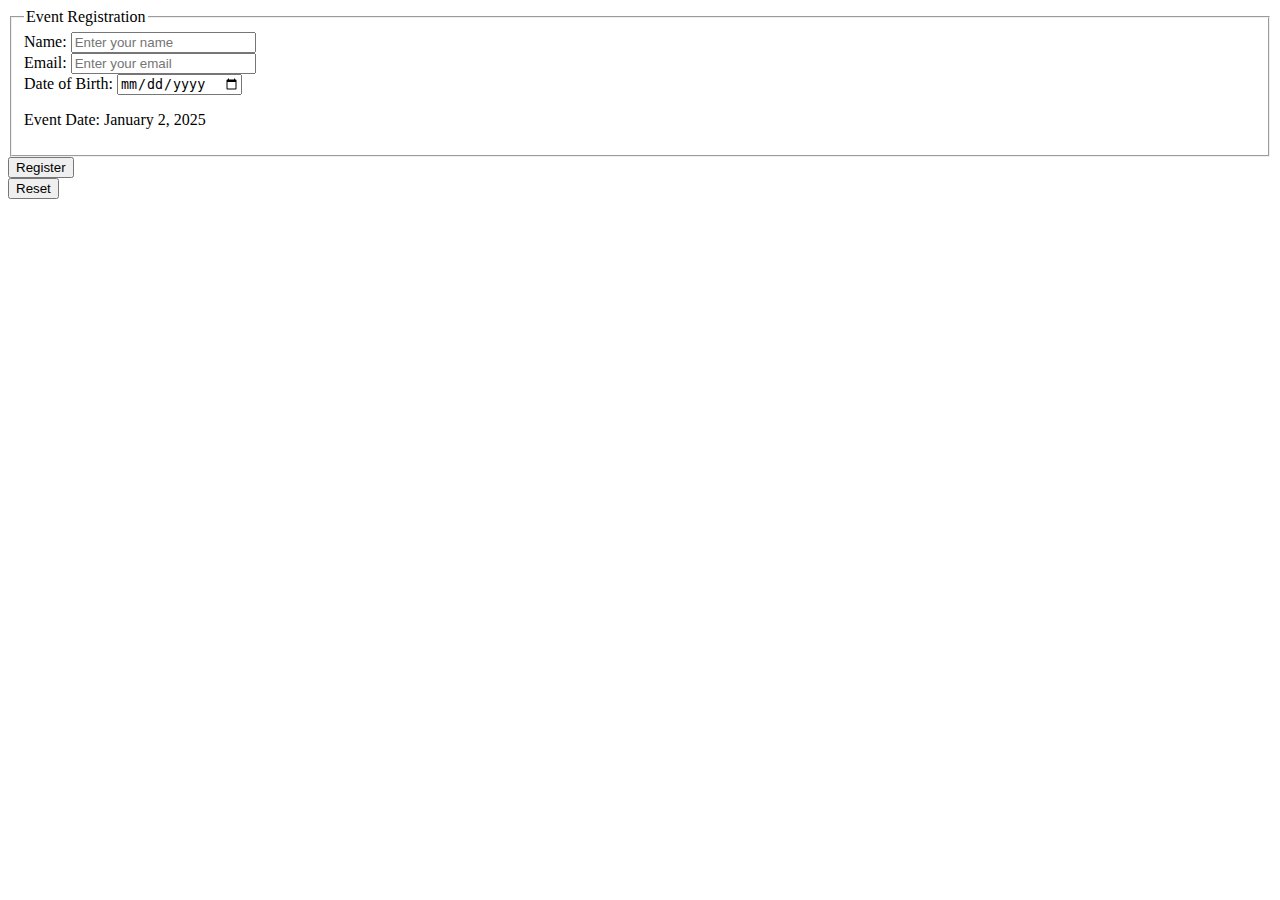
<file: Practice/index.html>
<!DOCTYPE html>
<html lang="en">
<head>
    <meta charset="UTF-8">
    <meta name="viewport" content="width=device-width, initial-scale=1.0">
    <title>Javascript</title>
</head>
<body>
    <form>
        <!-- Grouping related form fields using fieldset -->
        <fieldset>
          <!-- Title for the fieldset -->
          <legend>Event Registration</legend>
      
          <!-- Input field for the user's name -->
          <label for="name">Name:</label>
          <input type="text" id="name" name="name" placeholder="Enter your name">
          <br> <!-- Line break for better spacing -->
      
          <!-- Input field for the user's email -->
          <label for="email">Email:</label>
          <input type="email" id="email" name="email" placeholder="Enter your email">
          <br> <!-- Line break for better spacing -->
      
          <!-- Input field for the date of birth -->
          <label for="dob">Date of Birth:</label>
          <input type="date" id="dob" name="dob">
          <br> <!-- Line break for better spacing -->
      
          <!-- Display event date using the <time> element -->
          <p>Event Date: <time datetime="2025-01-02">January 2, 2025</time></p>
        </fieldset>
      
        <!-- Submit button to send the form -->
        <input type="submit" value="Register">
        <br> <!-- Line break for better spacing -->
      
        <!-- Reset button to clear all form fields -->
        <input type="reset" value="Reset">
      </form>
      
</body>
<script src="index.js"></script>
</html>
</file>
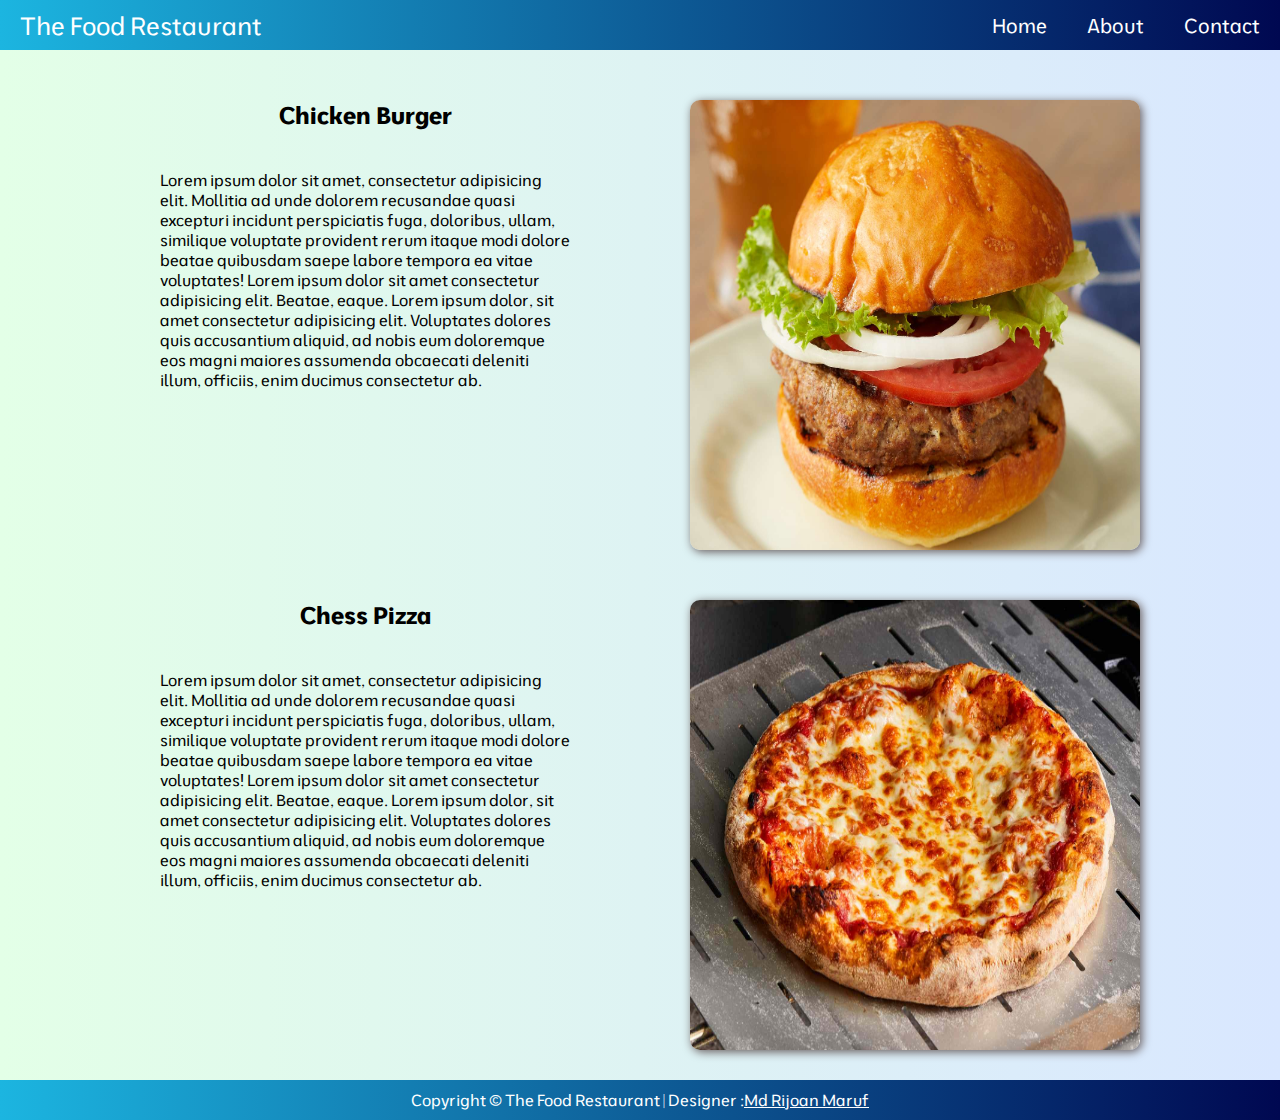
<file: Projects/P_1_The Food Restaurant/index.html>
<!DOCTYPE html>
<html lang="en">
<head>
    <meta charset="UTF-8">
    <meta name="viewport" content="width=device-width, initial-scale=1.0">
    <title>The Food Restaurant</title>
    <link rel="stylesheet" href="style.css">
    <link rel="preconnect" href="https://fonts.googleapis.com">
<link rel="preconnect" href="https://fonts.gstatic.com" crossorigin>
<link href="https://fonts.googleapis.com/css2?family=Moderustic:wght@300..800&display=swap" rel="stylesheet">
</head>
<body>
    <div class="container">
        <!-- Nav Bar -->
        <nav>
            <div class="navlist">
                <div class="icon">
                    The Food Restaurant
                </div>
                <ul>
                    <a href="index.html">
                        <li>Home</li>
                    </a><a href="#">
                        <li>About</li>
                    </a><a href="#">
                        <li>Contact</li>
                    </a>
                </ul>
            </div>
        </nav>


        <!-- Main Body  -->
         <main>
            <div class="mainbody">
                <div class="item1">
                    <div class="details1">
                        <h2>Chicken Burger</h2>
                        <p>Lorem ipsum dolor sit amet, consectetur adipisicing elit. Mollitia ad unde dolorem recusandae quasi excepturi incidunt perspiciatis fuga, doloribus, ullam, similique voluptate provident rerum itaque modi dolore beatae quibusdam saepe labore tempora ea vitae voluptates! Lorem ipsum dolor sit amet consectetur adipisicing elit. Beatae, eaque. Lorem ipsum dolor, sit amet consectetur adipisicing elit. Voluptates dolores quis accusantium aliquid, ad nobis eum doloremque eos magni maiores assumenda obcaecati deleniti illum, officiis, enim ducimus consectetur ab.</p>
                    </div>
                    <div class="img">
                        <div class="imgitem">
                            <img src="item1.jpg" alt="">
                            <div class="layer">
                                <span>Click Hear</span>
                            </div>
                        </div>
                    </div>
                </div>

                <div class="item1">
                    <div class="details1">
                        <h2>Chess Pizza</h2>
                        <p>Lorem ipsum dolor sit amet, consectetur adipisicing elit. Mollitia ad unde dolorem recusandae quasi excepturi incidunt perspiciatis fuga, doloribus, ullam, similique voluptate provident rerum itaque modi dolore beatae quibusdam saepe labore tempora ea vitae voluptates! Lorem ipsum dolor sit amet consectetur adipisicing elit. Beatae, eaque. Lorem ipsum dolor, sit amet consectetur adipisicing elit. Voluptates dolores quis accusantium aliquid, ad nobis eum doloremque eos magni maiores assumenda obcaecati deleniti illum, officiis, enim ducimus consectetur ab.</p>
                    </div>
                    <div class="img">
                        <div class="imgitem">
                            <img src="pizza.jpg" alt="">
                            <div class="layer">
                                <span>Click Hear</span>
                            </div>
                        </div>
                    </div>
                    
                </div>
            </div>
         </main>


         <!-- Footer -->
          <footer>
            <div class="foot">
                <p>Copyright &copy; The Food Restaurant | Designer : <ul><a class="link" href="https://rijoan.com">Md Rijoan Maruf</a> </ul> </p>
            </div>
          </footer>
    </div>
</body>
</html>
</file>
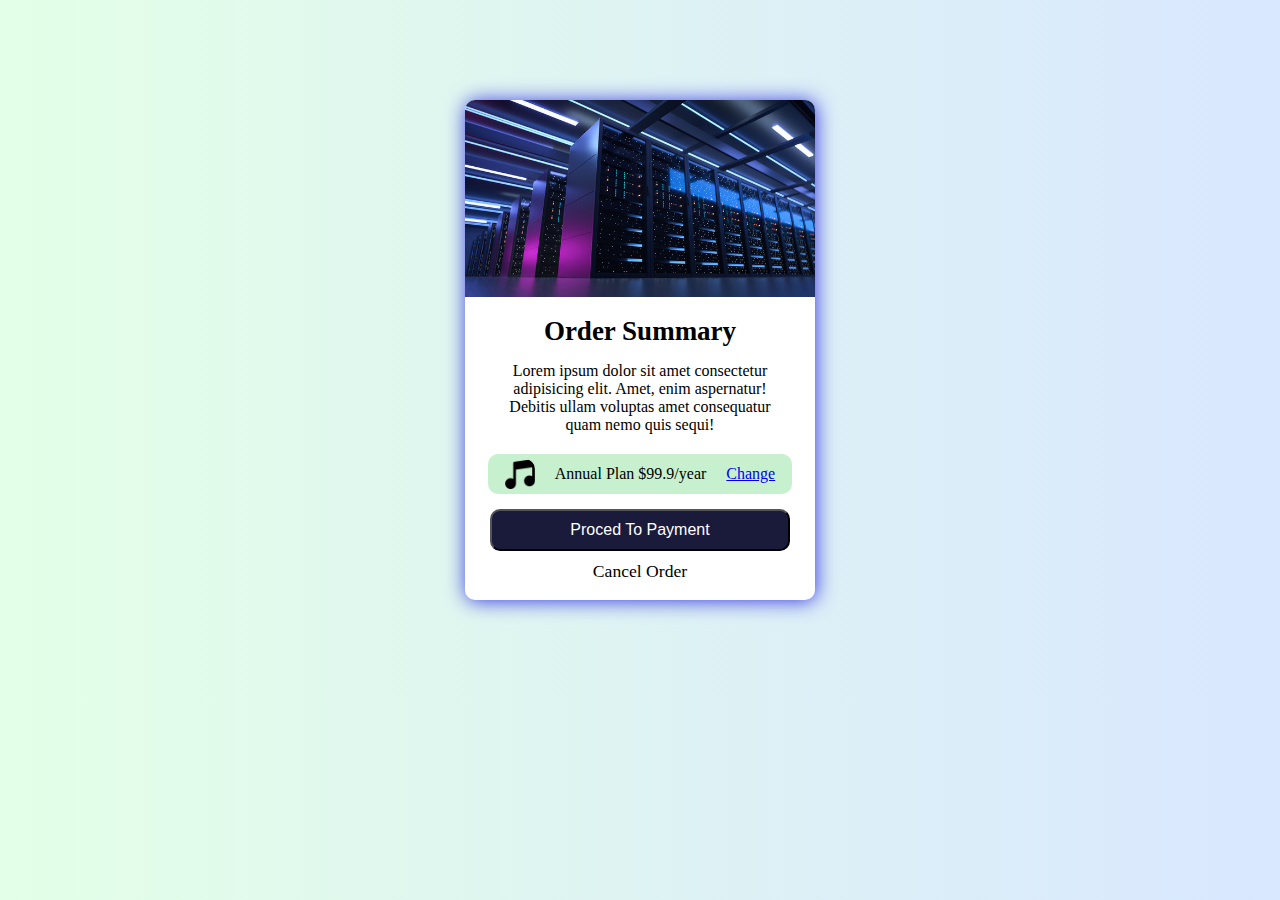
<file: Projects/P_3_Crad_2/index.html>
<!DOCTYPE html>
<html lang="en">
<head>
    <meta charset="UTF-8">
    <meta name="viewport" content="width=device-width, initial-scale=1.0">
    <title>Payment Card</title>
    <style>
        *{
            margin: 0;
            padding: 0;
            box-sizing: border-box;
        }
        body{
            background: linear-gradient(90deg, #e3ffe7 0%, #d9e7ff 100%);
        }

        .container{
            height: 100%;
            width: 100%;
        }
        .box{
            display: flex;
            flex-direction: column;
            height: 500px;
            width: 350px;
            align-items: center;
            margin: 100px auto;
            border-radius: 10px;
            border: 0px solid blue;
            background-color: white;
            box-shadow: 1px 1px 20px rgb(55, 55, 226);
        }
        .box img{
            width: 350px;
            border-radius: 10px 10px 0 0;
        }

        .box h2{
            padding: 15px;
            font-size: 27px;
        }
        .text{
            display: flex;
            width: 80%;
            justify-content: center;
            text-align: center;
            padding-bottom: 20px;
        }

        .payment{
            background-color: rgb(199, 241, 206);
            width: 87%;
            height: 40px;
            display: flex;
            gap: 20px;
            border-radius: 10px;
            align-items: center;
            justify-content: center;
            padding: 10px;
        }
        .payment img{
            height: 30px;
            width: 30px;
        }

        .btn input{
            width: 300px;
            padding: 10px;
            font-size: 16px;
            margin-top: 15px;
            border-radius: 10px;
            background-color: rgb(26, 26, 59);
            color: white;
        }

        .btn2 p{
            margin-top: 10px;
            font-size: 1.1rem;
        }

    </style>
</head>
<body>
    <div class="container">
        <div class="box">
            <div class="img">
                <img src="img.jpg" alt="Server Image">
            </div>

            <div class="heading">
                <h2>Order Summary</h2>
            </div>

            <div class="text">
                <p>Lorem ipsum dolor sit amet consectetur adipisicing elit. Amet, enim aspernatur! Debitis ullam voluptas amet consequatur quam nemo quis sequi!</p>
            </div>

            <div class="payment">
                <img src="music-player.png" alt="" class="icon">
                <p class="text2">
                    Annual Plan $99.9/year
                </p>
                <a href="#">Change</a>
            </div>

            <div class="btn">
                <input type="button" value="Proced To Payment">
            </div>

            <div class="btn2">
                <p>Cancel Order</p>
            </div>
        </div>
    </div>
</body>
</html>
</file>
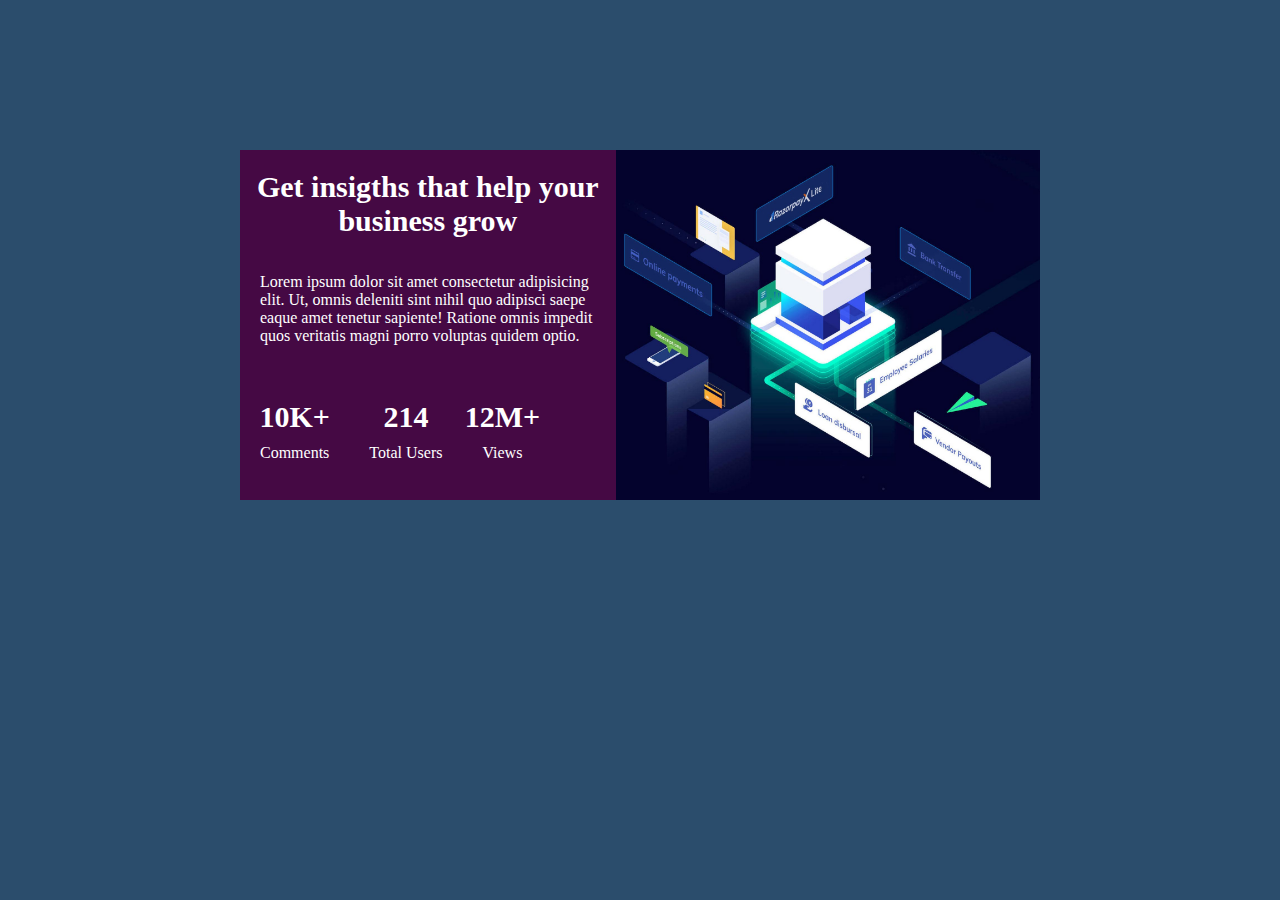
<file: Projects/P_4_Crad_3/index.html>
<!DOCTYPE html>
<html lang="en">
<head>
    <meta charset="UTF-8">
    <meta name="viewport" content="width=device-width, initial-scale=1.0">
    <title>Card 3</title>
    <link rel="stylesheet" href="style.css">
</head>
<body>
    <div class="container">
        <div class="box">
            <div class="right">
                <div class="heading">
                    <h2>Get insigths that help your business grow</h2>
                </div>
                <div class="text">
                    <p>Lorem ipsum dolor sit amet consectetur adipisicing elit. Ut, omnis deleniti sint nihil quo adipisci saepe eaque amet tenetur sapiente! Ratione omnis impedit quos veritatis magni porro voluptas quidem optio.</p>
                </div>
                <div class="stat">
                    <div class="comment">
                        <h2>10K+</h2>
                        <p>Comments</p>
                    </div>
                    <div class="user">
                        <h2>214</h2>
                        <p>Total Users</p>
                    </div>
                    <div class="view">
                        <h2>12M+</h2>
                        <p>Views</p>
                    </div>
                </div>
            </div>
            <div class="left">
                <img src="icon.jpg" alt="">
            </div>
        </div>
    </div>
</body>
</html>
</file>
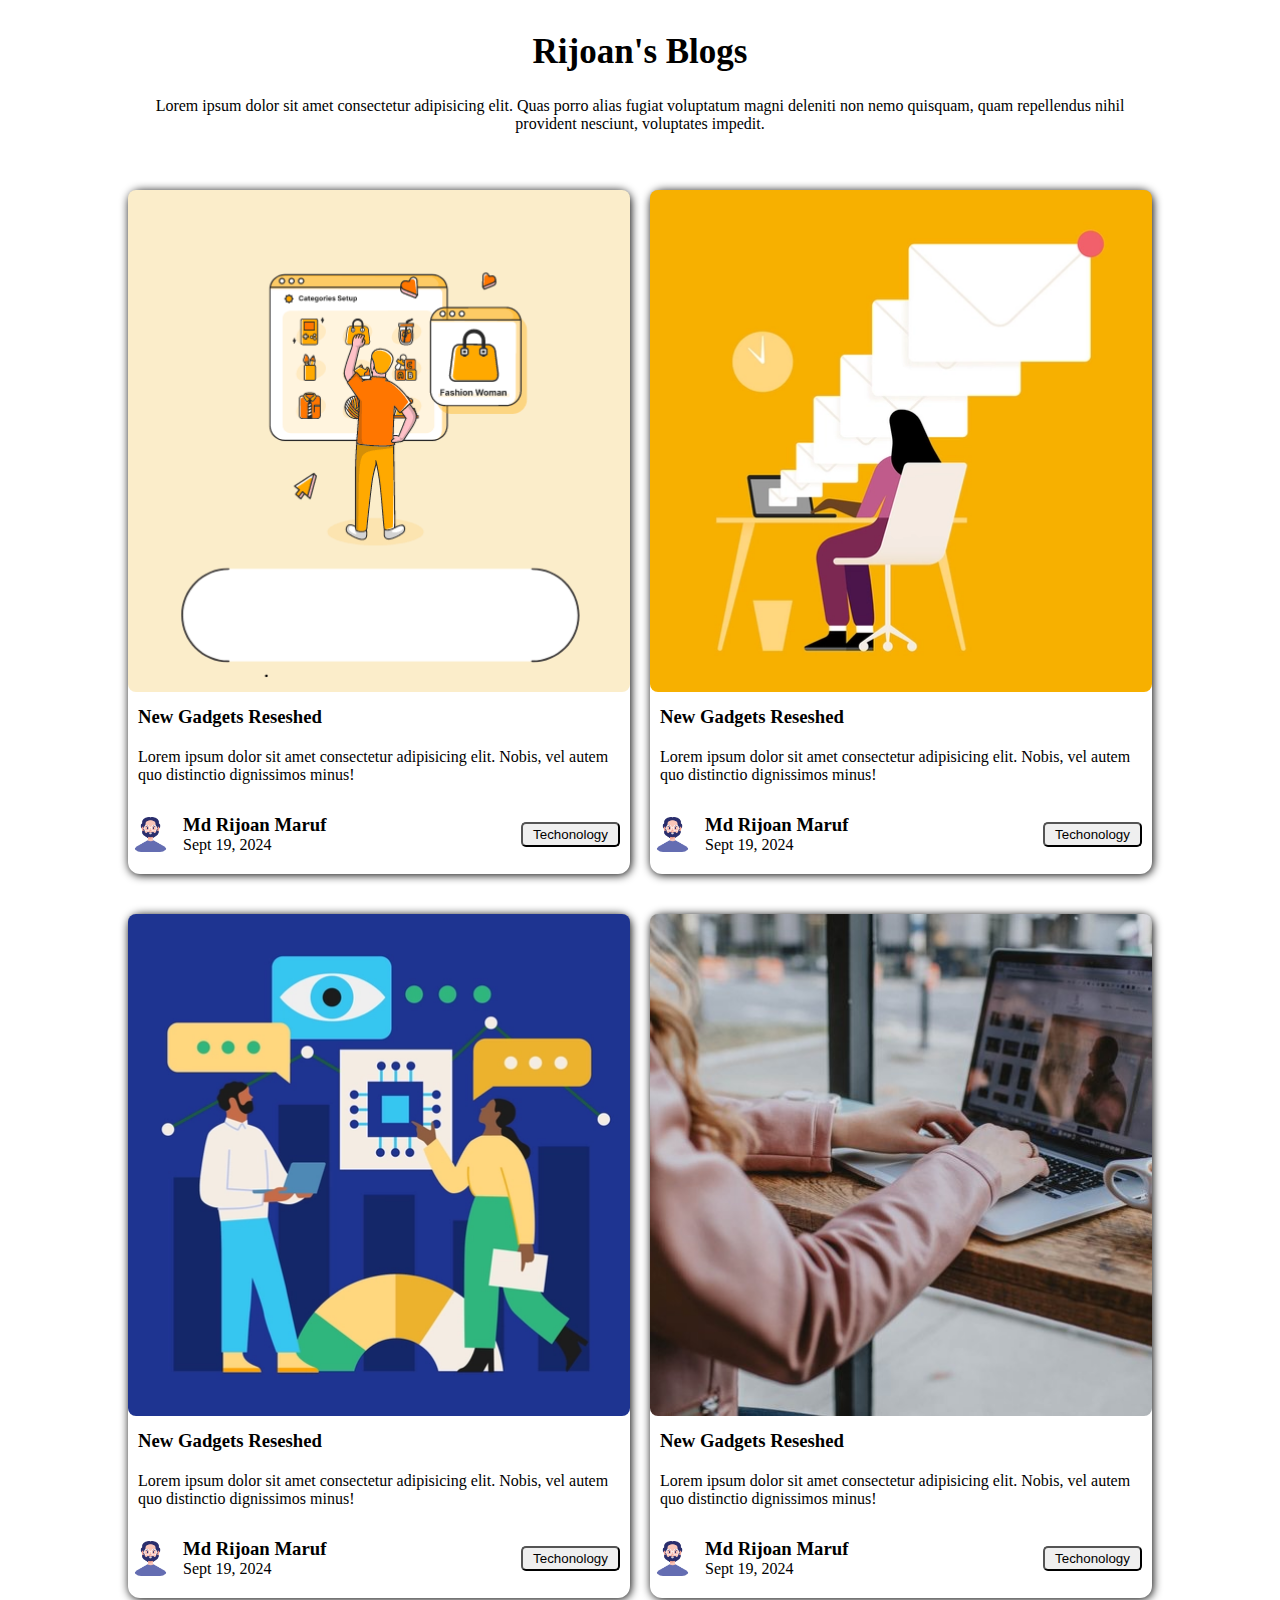
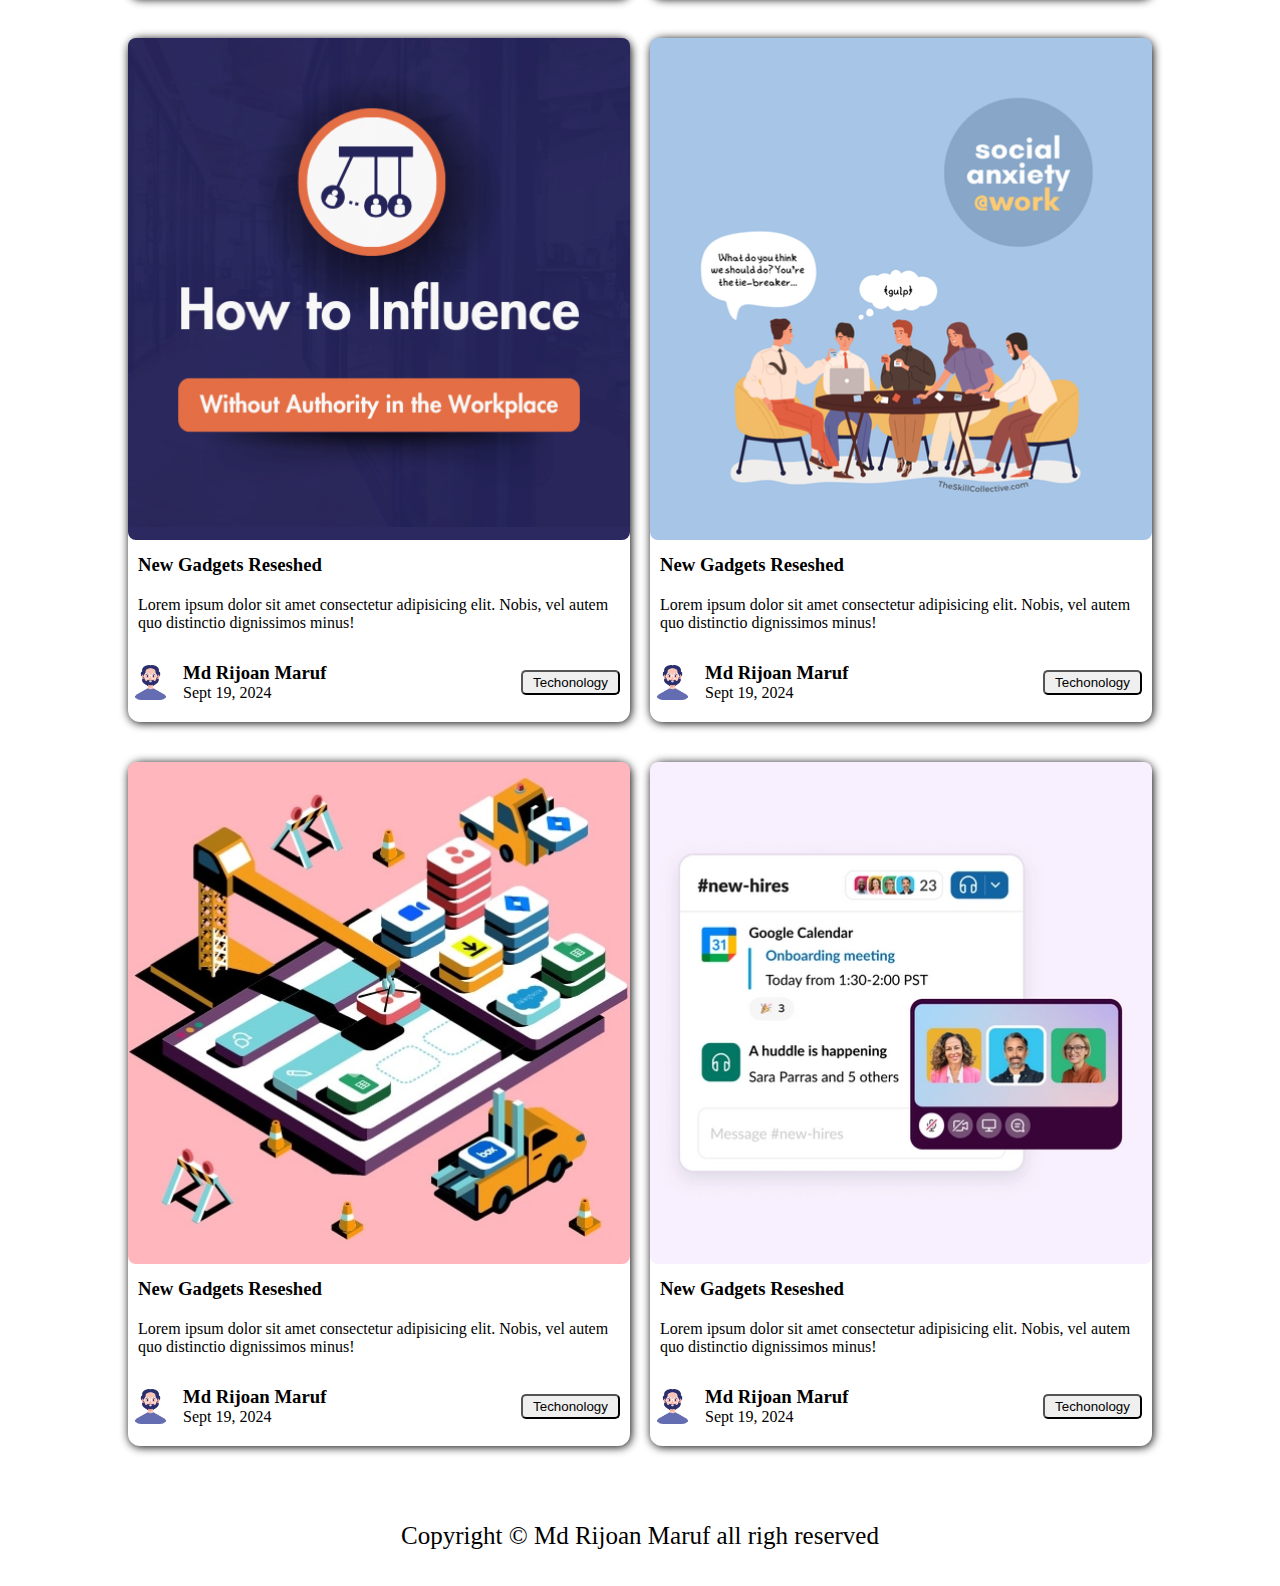
<file: Projects/P_5_Blogs/index.html>
<!DOCTYPE html>
<html lang="en">
<head>
    <meta charset="UTF-8">
    <meta name="viewport" content="width=device-width, initial-scale=1.0">
    <title>Rijoan's Blog</title>
    <link rel="stylesheet" href="style.css">
</head>
<body>
    <div class="container">
        <!-- Header  -->
        <div class="header">
            <h2>
                Rijoan's Blogs
            </h2>
            <p>
                Lorem ipsum dolor sit amet consectetur adipisicing elit. Quas porro alias fugiat voluptatum magni deleniti non nemo quisquam, quam repellendus nihil provident nesciunt, voluptates impedit.
            </p>
        </div>

        <!-- Blog Body  -->
        <div class="blog">
            <div class="img">
                <img src="img1.webp" alt="">
            </div>
            <h3>New Gadgets Reseshed</h3>
            <p>Lorem ipsum dolor sit amet consectetur adipisicing elit. Nobis, vel autem quo distinctio dignissimos minus!</p>
            <div class="owner">
                <img class="icon" src="man.png" alt="" class="icon">
                <div class="nameTime">
                    <h3 class="name">Md Rijoan Maruf</h3>
                    <p>Sept 19, 2024</p>
                </div>
                <input type="button" value="Techonology">
            </div>
        </div>



        <div class="blog">
            <div class="img">
                <img src="img2.webp" alt="">
            </div>
            <h3>New Gadgets Reseshed</h3>
            <p>Lorem ipsum dolor sit amet consectetur adipisicing elit. Nobis, vel autem quo distinctio dignissimos minus!</p>
            <div class="owner">
                <img class="icon" src="man.png" alt="" class="icon">
                <div class="nameTime">
                    <h3 class="name">Md Rijoan Maruf</h3>
                    <p>Sept 19, 2024</p>
                </div>
                <input type="button" value="Techonology">
            </div>
        </div>



        <div class="blog">
            <div class="img">
                <img src="img3.webp" alt="">
            </div>
            <h3>New Gadgets Reseshed</h3>
            <p>Lorem ipsum dolor sit amet consectetur adipisicing elit. Nobis, vel autem quo distinctio dignissimos minus!</p>
            <div class="owner">
                <img class="icon" src="man.png" alt="" class="icon">
                <div class="nameTime">
                    <h3 class="name">Md Rijoan Maruf</h3>
                    <p>Sept 19, 2024</p>
                </div>
                <input type="button" value="Techonology">
            </div>
        </div>



        <div class="blog">
            <div class="img">
                <img src="img4.jpg" alt="">
            </div>
            <h3>New Gadgets Reseshed</h3>
            <p>Lorem ipsum dolor sit amet consectetur adipisicing elit. Nobis, vel autem quo distinctio dignissimos minus!</p>
            <div class="owner">
                <img class="icon" src="man.png" alt="" class="icon">
                <div class="nameTime">
                    <h3 class="name">Md Rijoan Maruf</h3>
                    <p>Sept 19, 2024</p>
                </div>
                <input type="button" value="Techonology">
            </div>
        </div>



        <div class="blog">
            <div class="img">
                <img src="img5.png" alt="">
            </div>
            <h3>New Gadgets Reseshed</h3>
            <p>Lorem ipsum dolor sit amet consectetur adipisicing elit. Nobis, vel autem quo distinctio dignissimos minus!</p>
            <div class="owner">
                <img class="icon" src="man.png" alt="" class="icon">
                <div class="nameTime">
                    <h3 class="name">Md Rijoan Maruf</h3>
                    <p>Sept 19, 2024</p>
                </div>
                <input type="button" value="Techonology">
            </div>
        </div>



        <div class="blog">
            <div class="img">
                <img src="img6.png" alt="">
            </div>
            <h3>New Gadgets Reseshed</h3>
            <p>Lorem ipsum dolor sit amet consectetur adipisicing elit. Nobis, vel autem quo distinctio dignissimos minus!</p>
            <div class="owner">
                <img class="icon" src="man.png" alt="" class="icon">
                <div class="nameTime">
                    <h3 class="name">Md Rijoan Maruf</h3>
                    <p>Sept 19, 2024</p>
                </div>
                <input type="button" value="Techonology">
            </div>
        </div>



        <div class="blog">
            <div class="img">
                <img src="img7.webp" alt="">
            </div>
            <h3>New Gadgets Reseshed</h3>
            <p>Lorem ipsum dolor sit amet consectetur adipisicing elit. Nobis, vel autem quo distinctio dignissimos minus!</p>
            <div class="owner">
                <img class="icon" src="man.png" alt="" class="icon">
                <div class="nameTime">
                    <h3 class="name">Md Rijoan Maruf</h3>
                    <p>Sept 19, 2024</p>
                </div>
                <input type="button" value="Techonology">
            </div>
        </div>



        <div class="blog">
            <div class="img">
                <img src="img8.webp" alt="">
            </div>
            <h3>New Gadgets Reseshed</h3>
            <p>Lorem ipsum dolor sit amet consectetur adipisicing elit. Nobis, vel autem quo distinctio dignissimos minus!</p>
            <div class="owner">
                <img class="icon" src="man.png" alt="" class="icon">
                <div class="nameTime">
                    <h3 class="name">Md Rijoan Maruf</h3>
                    <p>Sept 19, 2024</p>
                </div>
                <input type="button" value="Techonology">
            </div>
        </div>

        <div class="footer">
            <footer>
                <p>Copyright &copy; Md Rijoan Maruf all righ reserved</p>
            </footer>
        </div>
    </div>
</body>
</html>
</file>
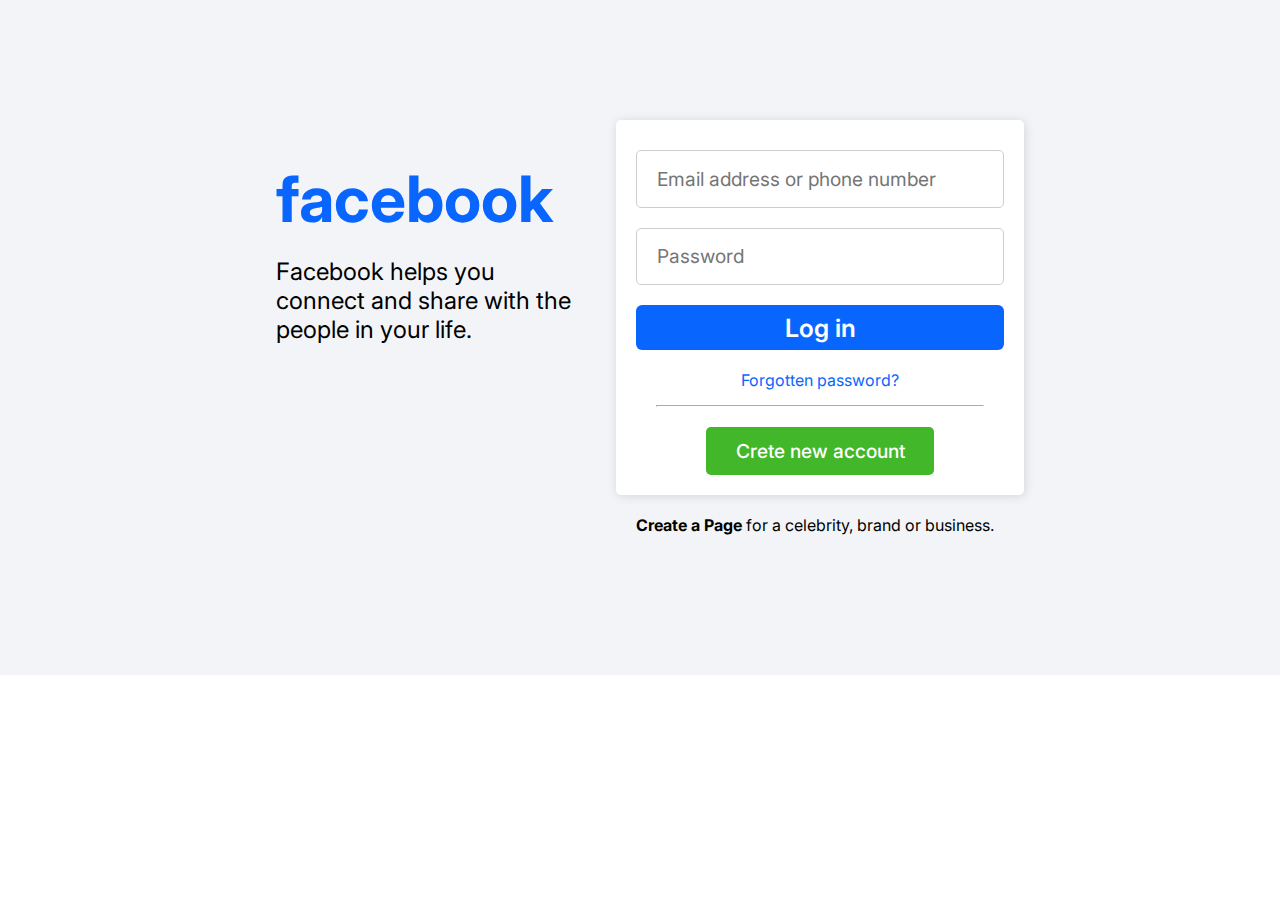
<file: Projects/P_7_Facebook_Login/index.html>
<!DOCTYPE html>
<html lang="en">
<head>
    <meta charset="UTF-8">
    <meta name="viewport" content="width=device-width, initial-scale=1.0">
    <title>Facebook - Log in or sign up</title>
    <link rel="preconnect" href="https://fonts.googleapis.com">
    <link rel="preconnect" href="https://fonts.gstatic.com" crossorigin>
    <link href="https://fonts.googleapis.com/css2?family=Inter:ital,opsz,wght@0,14..32,100..900;1,14..32,100..900&display=swap" rel="stylesheet">
    <link rel="stylesheet" href="style.css">
</head>
<body>
    <main>
        <div class="container">
            <div class="left">
                <h1>facebook</h1>
                <p>Facebook helps you connect and share with the people in your life.
                </p>
            </div>

            <div class="right">
                <div class="form">
                    <input type="text" name="text" id="text" class="if" placeholder="Email address or phone number">
                    <input type="password" name="password" id="password" class="if" placeholder="Password">
                    <input type="button" value="Log in" class="if" id="login">
                    <span>Forgotten password?</span>
                    <hr>
                    <input type="button" value="Crete new account" class="new">
                </div>
                <div class="text">
                    <p>
                        <span>Create a Page </span> for a celebrity, brand or business.
                    </p>
                </div>
            </div>
        </div>
    </main>
</body>
</html>
</file>
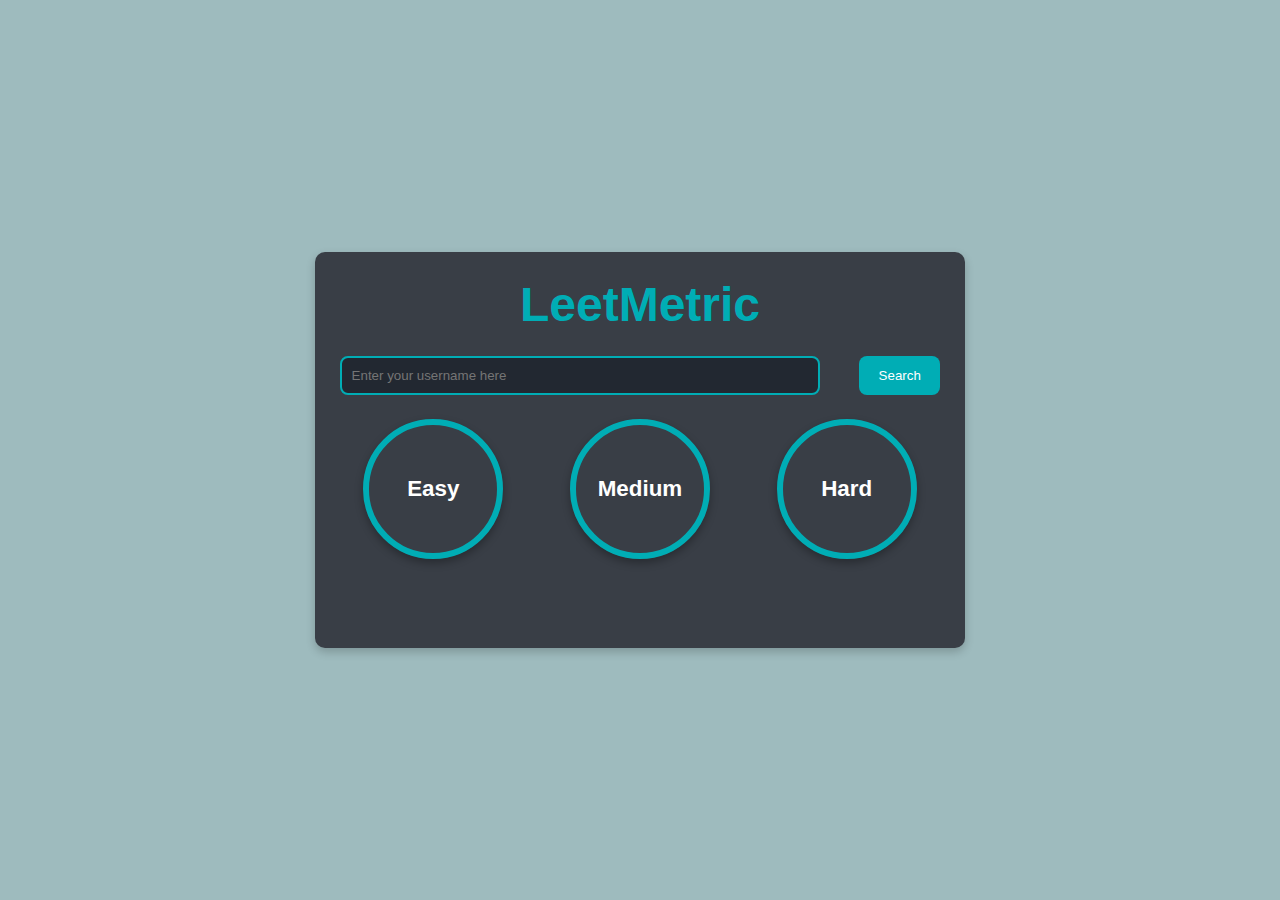
<file: Projects/P_8_LeetMetic/index.html>
<!DOCTYPE html>
<html lang="en">
<head>
    <meta charset="UTF-8">
    <meta name="viewport" content="width=device-width, initial-scale=1.0">
    <title>LeetMetric</title>
    <link rel="stylesheet" href="style.css">
</head>
<body>
    
    <div class="container">
        <h1>LeetMetric</h1>

        <div class="user-container">

            <div class="user-input-container">
                <input type="text" placeholder="Enter your username here" id="user-input">
                <button id="search-btn">Search</button>
            </div>
        </div>

        <div class="stats-container">
            
            <div class="progress">

                <div class="progress-item">
                    <div class="easy-progress circle">
                        <span id="easy-label"></span>
                        <p>Easy</p>
                    </div>
                </div>

                <div class="progress-item ">
                    <div class="medium-progress circle">
                        <span id="medium-label"></span>
                        <p>Medium</p>
                    </div>
                </div>

                <div class="progress-item ">
                    <div class="hard-progress circle">
                        <span id="hard-label"></span>
                        <p>Hard</p>
                    </div>
                </div>

            </div>

            <div class="stats-cards">
            </div>

        </div>
    </div>

    <script src="script.js"></script>
</body>
</html>
</file>
<file: Projects/P_1_The Food Restaurant/style.css>
*{
    margin: 0;
    padding: 0;
    box-sizing: border-box;
    font-family: "Moderustic", sans-serif;
    font-optical-sizing: auto;
}
body{
    background: linear-gradient(90deg, #e3ffe7 0%, #d9e7ff 100%);
}
.navlist ul a{
    text-decoration: none;
    color: white;
    font-size: 20px;
}
.navlist ul{
    list-style-type: none;
    display: flex;
    justify-content: center;
    gap: 40px;
    padding: 20px;
}
.icon{
    font-size: 25px;
    padding: 20px;
}
.navlist{
    height: 50px;
    display: flex;
    justify-content: space-between;
    align-items: center;

    
}
nav{
    background: linear-gradient(90deg, #1CB5E0 0%, #000851 100%);

    color: white;
}


.item1{
    display: flex;
    justify-content: center;
    gap: 100px;
    margin-top: 50px;
}
.item1 div{
    height: 450px;
    width: 450px;
}

.item1 img{
    height: 350px;
    border-radius: 10px;
    box-shadow: 2px 2px 10px rgb(102, 91, 91);
}


.img{
    height: 350px;
    
}

.details1 h2{
    text-align: center;
    margin-bottom: 20px;
}

.details1 p{
    padding: 20px;
}

.foot{
    height: 40px;
    background: linear-gradient(90deg, #1CB5E0 0%, #000851 100%);
    display: flex;
    justify-content: center;
    align-items: center;
    color: white;
    margin-top: 30px;
}

.link{
    text-decoration: underline;
    color: white;
}


.img .layer{
    position: absolute;
    top: 0;
    left: 0;
    height: 100%;
    width: 100%;
}
.img {
    position: relative;
    width: 450px;
    height: 350px;
}

.img img {
    width: 100%;
    height: 100%;
    border-radius: 10px;
    box-shadow: 2px 2px 10px rgb(102, 91, 91);
}

.layer {
    position: absolute;
    top: 0;
    left: 0;
    width: 100%;
    height: 100%;
    background-color: rgba(0, 0, 0, 0.5); /* Semi-transparent black background */
    display: flex;
    justify-content: center;
    align-items: center;
    opacity: 0;
    transition: opacity 0.5s ease;
    border-radius: 10px;
}

.layer span {
    color: white;
    font-size: 24px;
    font-weight: bold;
    text-align: center;
}

.img:hover .layer {
    opacity: 1;
}
</file>
<file: Projects/P_4_Crad_3/style.css>
*{
    margin: 0;
    padding: 0;
    box-sizing: border-box;
}
body{
    background-color: #2B4D6C;
}
.container{
    display: flex;
    justify-content: center;
    align-items: center;
    height: 100%;
    width: 100%;
}

.box{
    display: flex;
    width: 800px;
    height: 350px;
    margin: 150px auto;
}


.right{
    background-color: #450944;
    height: 350px;
    width: 450px;
    color: white;
    display: flex;
    flex-direction: column;
}

.right h2{
    font-size: 30px;
    text-align: center;
    padding: 20px 0;
}

.right p{
    padding:15px 20px;
}

.stat{
    display: flex;
    margin-top: 20px;
}

.stat p{
    margin-top: -25px;
}


.left img{
    height: 350px;
}
</file>
<file: Projects/P_5_Blogs/style.css>
/* Base styles */
* {
    margin: 0;
    padding: 0;
    box-sizing: border-box;
}

body {
    width: 100%;
    height: 100%;
}

.container {
    display: grid; /* Use grid layout */
    grid-template-columns: repeat(4, 1fr); /* 4 columns by default */
    grid-template-rows: auto;
    row-gap: 40px;
    column-gap: 20px;
    justify-items: center;
    align-items: start;
    width: 80%;
    margin: auto;
}

/* Responsive for max-width 1560px */
@media screen and (max-width: 1560px) {
    .container {
        grid-template-columns: repeat(2, 1fr); /* 2 columns */
    }
}

/* Responsive for max-width 845px */
@media screen and (max-width: 845px) {
    .container {
        grid-template-columns: 1fr; /* 1 column */
    }
}

.header {
    display: flex;
    flex-direction: column;
    justify-content: center;
    align-items: center;
    height: 150px;
    grid-column: 1 / -1; /* Span all columns */
}

.header h2 {
    padding: 20px;
    font-size: 35px;
}

.header p {
    margin: 5px auto;
    text-align: center;
}

.blog {
    display: flex;
    flex-direction: column;
    border-radius: 12px;
    box-shadow: 1px 1px 10px black;
}

.blog h3, .blog p {
    padding: 10px;
}

.owner {
    display: flex;
    flex-direction: row;
    width: 100%;
    height: 80px;
}

.owner input {
    width: 100px;
    height: 25px;
    align-self: center;
    margin-right: 10px;
    border-radius: 5px;
}

.icon {
    width: 35px !important;
    height: 35px !important;
    align-self: center;
    margin: 5px;
}

.nameTime {
    display: flex;
    flex-direction: column;
    justify-content: center;
    width: 70%;
    padding: 5px 10px;
    text-align: left;
}

.nameTime h3, .nameTime p {
    padding: 0;
}

.blog img, .blog .img {
    width: 100%;
    border-radius: 8px;
}

.footer {
    height: 100px;
    width: 100%;
    display: flex;
    justify-content: center;
    align-items: center;
    font-size: 25px;
    grid-column: 1 / -1; /* Span all columns */
}
</file>
<file: Projects/P_7_Facebook_Login/style.css>
*{
    margin: 0;
    padding: 0;
    box-sizing: border-box;
    font-family: "Inter", sans-serif;
    font-optical-sizing: auto;
}


main{
    width: 100vw;
    height: 75vh;
    display: flex;
    flex-wrap: wrap;
    justify-content: center;
    align-items: center;
    background-color: #f2f4f7;
}

.container{
    display: flex;
    flex-direction: row;
    width: 60%;
}

.left{
    display: flex;
    flex-direction: column;
    align-items: flex-start;
    padding: 20px;
    width: 50%;
    height: 300px;
    margin-top: 20px;
}

.left h1{
    font-size: 4rem;
    color: #0866FF;
}

.left p{
    padding-right: 20px;
    font-size: 1.5rem;
    align-self: flex-start;
    margin-top: 20px;
}

.form{
    display: flex;
    flex-direction: column;
    width: 100%;
    border-radius: 5px;
    background-color: white;
    box-shadow: 1px 1px 10px rgb(212, 212, 212);
}

.if{
    height: 2rem;
    padding: 20px;
    margin: 10px;
    font-size: 1.2rem;
    width: 23rem;
    height: 3.6rem;
    border: 1px solid rgb(207, 206, 206);
    margin: 10px 20px;
}

.right{
    display: flex;
    flex-direction: column;
}

#login{
    padding: 0px !important;
    height: 2.8rem;
    font-weight: 800;
    font-size: 25px;
    background-color: #0866FF;
    color: white;
    border: 0px;
    border-radius: 6px;
}

#text{
    margin-top: 30px;
    border-radius: 5px;

}

#password{
    border-radius: 5px;
}

.form span{
    text-align: center;
    padding: 10px;
    padding-bottom: 15px;
    color: #0866FF;
}

.new{
    height: 3rem;
    font-size: 1.2rem;
    font-weight: 500;
    background-color: #42B72A;
    color: white;
    margin: 20px 90px;
    border: 0px solid;
    border-radius: 5px;
}

.text p{
    padding: 20px;
}

.text span{
    font-weight: bold;
}

hr{
    margin: 0px 40px;
    color: #F2F4F7;
    border-color: #feffff;
}

#login{
    font-weight: 600;
}
</file>
<file: Projects/P_8_LeetMetic/style.css>
/* Base Styles - No Media Query Needed */
* {
    margin: 0;
    padding: 0;
    box-sizing: border-box;
    font-family: 'Poppins', sans-serif;
}

body {
    background-color: #9ebbbe;
    color: #edf2f4;
    height: 100vh;
    display: flex;
    justify-content: center;
    align-items: center;
}

.container {
    display: flex;
    flex-direction: column;
    gap: 1.5rem;
    background-color: #393e46;
    padding: 25px;
    border-radius: 10px;
    width: 60%;
    max-width: 650px;
    box-shadow: 0 4px 10px rgba(0, 0, 0, 0.2);
}

h1 {
    font-size: 2.5rem;
    color: #00adb5;
    text-align: center;
}

.user-container {
    display: flex;
    flex-direction: column;
    gap: 15px;
    justify-content: start;
    text-align: center;
}

.user-input-container {
    display: flex;
    justify-content: space-between;
    gap: 10px;
}

#user-input {
    width: 80%;
    padding: 0.6rem;
    border-radius: 8px;
    border: 2px solid #00adb5;
    background-color: #222831;
    color: #edf2f4;
}

#search-btn {
    padding: 0.6rem 1.2rem;
    border-radius: 8px;
    background-color: #00adb5;
    color: #fff;
    border: none;
    cursor: pointer;
    transition: background-color 0.3s;
}

#search-btn:hover {
    background-color: #007f8f;
}

.circle {
    width: 120px;
    height: 120px;
    border-radius: 50%;
    border: 6px solid #00adb5;
    position: relative;
    display: flex;
    align-items: center;
    justify-content: center;
    font-size: 1.2rem;
    color: white;
    font-weight: 700;
    background: conic-gradient(#00adb5 var(--progress-degree, 0%), #393e46 0%);
    flex-direction: column;
    box-shadow: 0 4px 8px rgba(0, 0, 0, 0.3);
}

.progress {
    display: flex;
    flex-direction: row;
    justify-content: space-around;
    flex-wrap: wrap;
    gap: 20px;
}

.stats-cards {
    margin-top: 2rem;
    margin-bottom: 2rem;
    display: flex;
    flex-wrap: wrap;
    gap: 20px;
    justify-content: space-around;
}

.card {
    background-color: #e9c46a;
    width: 45%;
    max-width: 320px;
    padding: 15px;
    border-radius: 15px;
    box-shadow: 0 4px 8px rgba(0, 0, 0, 0.1);
    font-size: 1rem;
    min-height: 5rem;
    color: #222831;
    text-align: center;
    transition: transform 0.3s ease;
}

.card:hover {
    transform: translateY(-5px);
}

/* Media Queries */

/* Mobile (max-width: 600px) */
@media (max-width: 600px) {
    .container {
        width: 90%;
        padding: 20px;
    }

    h1 {
        font-size: 2rem;
    }

    #user-input {
        width: 70%;
    }

    #search-btn {
        padding: 0.6rem 1rem;
    }

    .circle {
        width: 80px;
        height: 80px;
        font-size: 1rem;
    }

    .card {
        width: 100%;
    }

    .stats-cards {
        flex-direction: column;
        align-items: center;
    }
}

/* Tablet (max-width: 900px) */
@media (max-width: 900px) {
    .container {
        width: 80%;
        padding: 20px;
    }

    h1 {
        font-size: 2.2rem;
    }

    .circle {
        width: 100px;
        height: 100px;
    }

    .card {
        width: 100%;
        margin-bottom: 15px;
    }

    .stats-cards {
        flex-direction: row;
        justify-content: space-between;
    }
}

/* Large Desktop (min-width: 1200px) */
@media (min-width: 1200px) {
    .container {
        width: 70%;
    }

    h1 {
        font-size: 3rem;
    }

    .circle {
        width: 140px;
        height: 140px;
        font-size: 1.4rem;
    }
}
</file>
